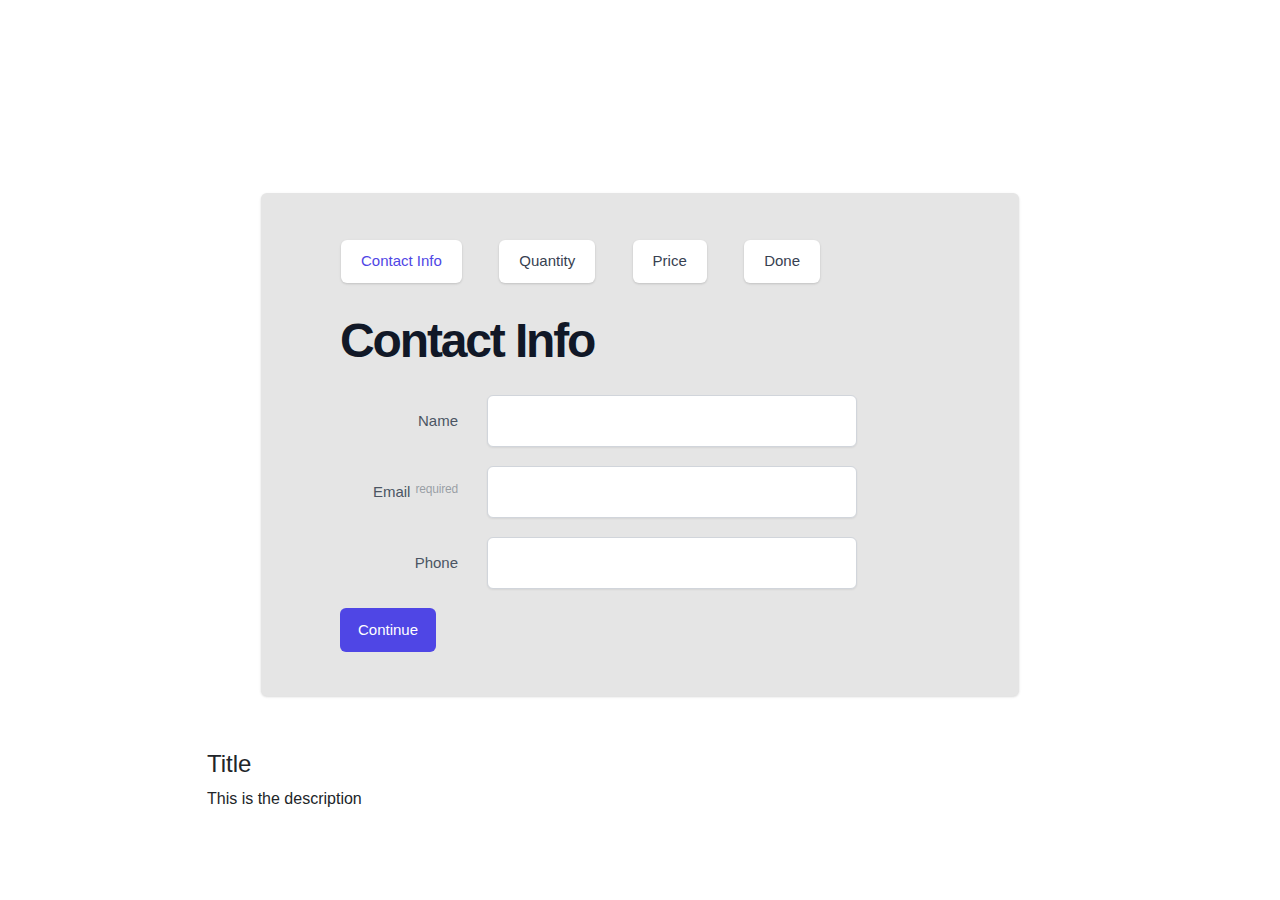
<file: twentytwentythree/index.html>
<!DOCTYPE html>
<html lang="en">
<head>
	<meta charset="UTF-8">
	<meta name="viewport" content="width=device-width, initial-scale=1.0">
	<title>Contact Info</title>
    <link href="https://cdn.jsdelivr.net/npm/bootstrap@5.3.0/dist/css/bootstrap.min.css" rel="stylesheet">

	<style>
    body {
      font-family: 'Inter', sans-serif;
      margin: 0;
      padding: 0;
    }

    .container {
      position: relative;
      width: 100%;
      max-width: 758px;
      border-radius: 6px;
      background: rgb(229, 229, 229);
      box-shadow: 0px 1px 2px rgba(0, 0, 0, 0.06), 0px 1px 3px rgba(0, 0, 0, 0.1);
			margin: 193px auto 0;
    }

    .row {
      font-size: 48px;
      font-weight: 600;
      color: rgb(17, 24, 39);
      margin: 0 0 26px;
			letter-spacing: -2.14px;
    }

    .data {
      display: flex;
      align-items: center;
      margin-bottom: 19px;
      justify-content: flex-end;
    }

    .entry_data {
      padding: 0 150px 44px 67px;
    }

    .form_text {
      margin-right: 29px;
      text-align: right;
      font-size: 15px;
      font-weight: 500;
      color: rgb(75, 85, 99);
      display: flex;
    }

    .form_filling {
      padding: 13px;
      width: 370px;
			box-sizing: border-box;
      border: 1px solid rgb(209, 213, 219);
      border-radius: 6px;
      box-shadow: 0px 1px 2px 0 rgba(0, 0, 0, 0.07);
    }
    
    .selection{
      display: flex;
    }

    .btn.btn-again {
      width: 110px;
      display: flex;
      align-items: center;
    } 

    .btn {
      width: 96px;
      height: 44px;
      background-color: rgb(79, 70, 229);
      color: white;
      font-size: 15px;
      font-weight: 500;
      border-radius: 6px;
      cursor: pointer;
      border: none;
    }

    .btn.btn-continue {
      display: flex;
      align-items: center;
    }

    .btn:hover {
      background-color: rgb(67, 56, 202);
    }

    .btn-back {
      display: grid;
      align-items: center;
      margin-left: 19px;
      background: rgb(244, 244, 244);
      color: rgb(79, 70, 229);
    }

    .step-progress {
      display: flex;
      justify-content: space-between;
      padding: 47px 187px 29px 68px;
    }

    .step {
      padding: 10px 20px;
      background-color: rgb(255, 255, 255);
      border-radius: 6px;
      box-shadow: 0px 1px 2px rgba(0, 0, 0, 0.06), 0px 1px 3px rgba(0, 0, 0, 0.1);
      font-size: 15px;
      color: rgb(55, 65, 81);
    }

    .step.active {
      color: rgb(79, 70, 229);
    }

    .required{
      font-size: 12px;
      line-height: 135%;
      letter-spacing: -0.18px;
      margin-left: 5px;
      color: rgba(75, 85, 99, 0.5);
    }

    .row_title{
      padding-top: 54px;
      padding-left: 207px;
    }

		.main.active {
			display: block;
		}

    .main {
			display: none;
		}

		#tab-main-done .data{
			align-items: flex-start;
			flex-direction: column;
		}

    #tab-main-price .data {
      display: flex;
      align-items: center;
      margin-bottom: 19px;
      flex-direction: row-reverse;
    }

    .d_price {
      font-size: 144px;
      font-weight: 600;
      line-height: 100%;
      letter-spacing: -2.14px;
      text-align: left;
    }
	</style>
</head>
<body>

<div class="container">
	<div class="wrapper">
		<div class="step-progress">
			<div class="step active"
					 aria-controls="tab-main-contact"
					 aria-selected="true"
					 id="tab-heading-contact"
					 role="tab">
				<span>Contact Info</span>
			</div>
			<div class="step"
					 aria-controls="tab-main-quantity"
					 aria-selected="false"
					 id="tab-heading-quantity"
					 role="tab">
				<span>Quantity</span>
			</div>
			<div class="step"
					 aria-controls="tab-main-price"
					 aria-selected="false"
					 id="tab-heading-price"
					 role="tab">
				<span>Price</span>
			</div>
			<div class="step"
					 aria-controls="tab-main-done"
					 aria-selected="false"
					 id="tab-heading-done"
					 role="tab">
				<span>Done</span>
			</div>
		</div>
		<div class="entry_data">

			<div class="main active"
					 aria-labelledby="tab-heading-contact"
					 tabindex="0" role="tabpanel"
					 id="tab-main-contact">
				<h3 class="row">Contact Info</h3>

				<form>
					<div class="data">
						<label for="name" class="form_text">Name</label>
						<input type="text" class="form_filling" id="name" name="name">
					</div>
					<div class="data">
						<label for="email" class="form_text">Email<span class="required">required</span></label>
						<input type="email" class="form_filling" id="email" name="email" pattern="[a-z0-9._%+\-]+@[a-z0-9.\-]+\.[a-z]{2,}$" required>
					</div>
					<div class="data">
						<label for="phone" class="form_text">Phone</label>
						<input type="tel" class="form_filling" name="phone" id="phone">
					</div>

					<button type="submit" class="btn">Continue</button>
				</form>
			</div >

			<div class="main"
					 aria-labelledby="tab-heading-quantity"
					 tabindex="0" role="tabpanel"
					 id="tab-main-quantity">
				<h3 class="row">Quantity</h3>
				<form>
					<div class="data">
						<label for="quantity" class="form_text">Quantity<span class="required">required</span></label>
						<input type="number" class="form_filling" name="quantity" id="quantity" required min="0" max="1000">
					</div>

          <div class="selection">
            <button type="submit" class="btn">Continue</button>
            <div class="btn btn-back">Back</div>
          </div>
				</form>
			</div >

			<div class="main"
					 aria-labelledby="tab-heading-price"
					 tabindex="0" role="tabpanel"
					 id="tab-main-price">
				<h3 class="row">Price</h3>

				<div class="data">
					<h2><span id="priceInner" class="d_price"></span></h2>
				</div>

        <div class="selection">
          <div class="btn btn-continue">Continue</div>
				  <div class="btn btn-back">Back</div>
        </div>
				
			</div>

			<div class="main"
					 aria-labelledby="tab-heading-done"
					 tabindex="0" role="tabpanel"
					 id="tab-main-done">
				<h3 class="row">Done</h3>

				<div class="data">
					<p>Name: <span id="nameInner"></span></p>
					<p>Email: <span id="emailInner"></span></p>
					<p>Phone: <span id="phoneInner"></span></p>
					<p>Quantity: <span id="quantityInner"></span></p>
				</div>

        <div class="btn btn-again">Start Again</div>
			</div >
		</div>  
	</div>
</div>
<div class="row_title">
    <div class="text_t">
        <h4>Title</h4>
        <p>This is the description</p>
    </div>
</div>


<script>
  const headings = Array.from(document.querySelectorAll('.step'));
  const contents = Array.from(document.querySelectorAll('.main'));
  const buttonsNext = document.querySelectorAll('.btn-continue');
  const buttonsBack = document.querySelectorAll('.btn-back');
  const buttonAgain = document.querySelector('.btn-again');
  const forms = document.querySelectorAll('form');

  let name, email, phone, quantity;

  buttonAgain.addEventListener('click', () => {
    document.querySelectorAll('input').forEach(input => input.value = '');

    ['nameInner', 'emailInner', 'phoneInner', 'quantityInner'].forEach(id => {
      document.querySelector(`.data #${id}`).textContent = '';
    });

    setActiveTab(headings[0]);
  });

  buttonsNext.forEach(button => {
    button.addEventListener('click', () => {
      const nextHeading = document.querySelector('.step.active').nextElementSibling;

      if (nextHeading) setActiveTab(nextHeading);
    });
  });

  buttonsBack.forEach(button => {
    button.addEventListener('click', () => {
      const prevHeading = document.querySelector('.step.active').previousElementSibling;

      if (prevHeading) setActiveTab(prevHeading);
    });
  });

  forms.forEach(form => {
    form.addEventListener('submit', (e) => {
      e.preventDefault();

      const formData = new FormData(form);

      name = formData.get("name") || name;
      email = formData.get("email") || email;
      phone = formData.get("phone") || phone;
      quantity = formData.get("quantity") || quantity;

      const nextHeading = document.querySelector('.step.active').nextElementSibling;

      if (nextHeading) setActiveTab(nextHeading);
    });
  });

  function setActiveTab(trigger) {
    const triggerIndex = headings.indexOf(trigger);

    if (triggerIndex === 2) {
      if (quantity >= 1 && quantity <= 10) {
        document.querySelector('.data #priceInner').textContent = '$10';
      } else if (quantity >= 11 && quantity <= 100) {
        document.querySelector('.data #priceInner').textContent = '$100';
      } else {
				document.querySelector('.data #priceInner').textContent = '$1000';
			}
    }

    if (triggerIndex === 3) {
      document.querySelector('.data #nameInner').textContent = name;
      document.querySelector('.data #emailInner').textContent = email;
      document.querySelector('.data #phoneInner').textContent = phone;
      document.querySelector('.data #quantityInner').textContent = quantity;
    }

    contents.forEach((content, index) => {
      content.classList.toggle('active', index === triggerIndex);
    });

    headings.forEach(item => {
      item.classList.toggle('active', item === trigger);
      item.setAttribute('aria-selected', item === trigger);
      item.setAttribute('tabindex', item === trigger ? '0' : '-1');
    });
  }
</script>
<script src="https://cdn.jsdelivr.net/npm/bootstrap@5.3.0/dist/js/bootstrap.bundle.min.js"></script>
</body>
</html>
</file>
